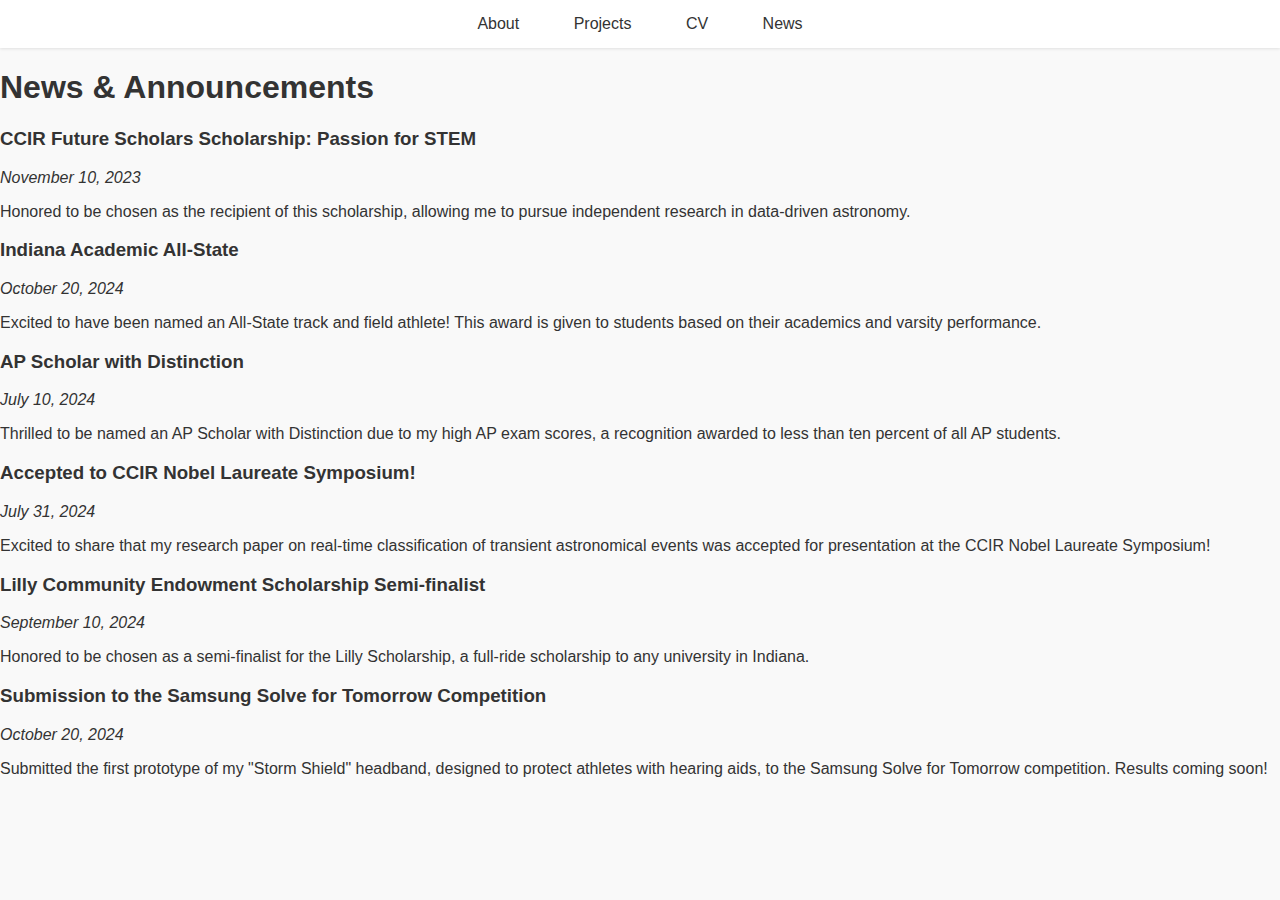
<file: index.html>
<!DOCTYPE html>
<html lang="en">
<head>
    <meta charset="UTF-8">
    <meta name="viewport" content="width=device-width, initial-scale=1.0">
    <title>News & Announcements - Dsyang</title>
    <link rel="stylesheet" href="styles.css">
</head>
<body>
    <header>
        <nav>
            <a href="index.html">About</a>
            <a href="projects.html">Projects</a>
            <a href="cv.html">CV</a>
            <a href="news.html">News</a> <!-- New link for News tab -->
        </nav>
    </header>
    <main>
        <!-- News Section -->
        <section class="news">
            <h1>News & Announcements</h1>

            <article>
                <h3>CCIR Future Scholars Scholarship: Passion for STEM</h3>
                <p><em>November 10, 2023</em></p>
                <p>Honored to be chosen as the recipient of this scholarship, allowing me to pursue independent research in data-driven astronomy.</p>
            </article>

            <article>
                <h3>Indiana Academic All-State</h3>
                <p><em>October 20, 2024</em></p>
                <p>Excited to have been named an All-State track and field athlete! This award is given to students based on their academics and varsity performance.</p>
            </article>

            <article>
                <h3>AP Scholar with Distinction</h3>
                <p><em>July 10, 2024</em></p>
                <p>Thrilled to be named an AP Scholar with Distinction due to my high AP exam scores, a recognition awarded to less than ten percent of all AP students.</p>
            </article>
            
            <article>
                <h3>Accepted to CCIR Nobel Laureate Symposium!</h3>
                <p><em>July 31, 2024</em></p>
                <p>Excited to share that my research paper on real-time classification of transient astronomical events was accepted for presentation at the CCIR Nobel Laureate Symposium!</p>
            </article>

            <article>
                <h3>Lilly Community Endowment Scholarship Semi-finalist</h3>
                <p><em>September 10, 2024</em></p>
                <p>Honored to be chosen as a semi-finalist for the Lilly Scholarship, a full-ride scholarship to any university in Indiana.</p>
            </article>

            <article>
                <h3>Submission to the Samsung Solve for Tomorrow Competition</h3>
                <p><em>October 20, 2024</em></p>
                <p>Submitted the first prototype of my "Storm Shield" headband, designed to protect athletes with hearing aids, to the Samsung Solve for Tomorrow competition. Results coming soon!</p>
            </article>
        </section>
    </main>
</body>
</html>
</file>
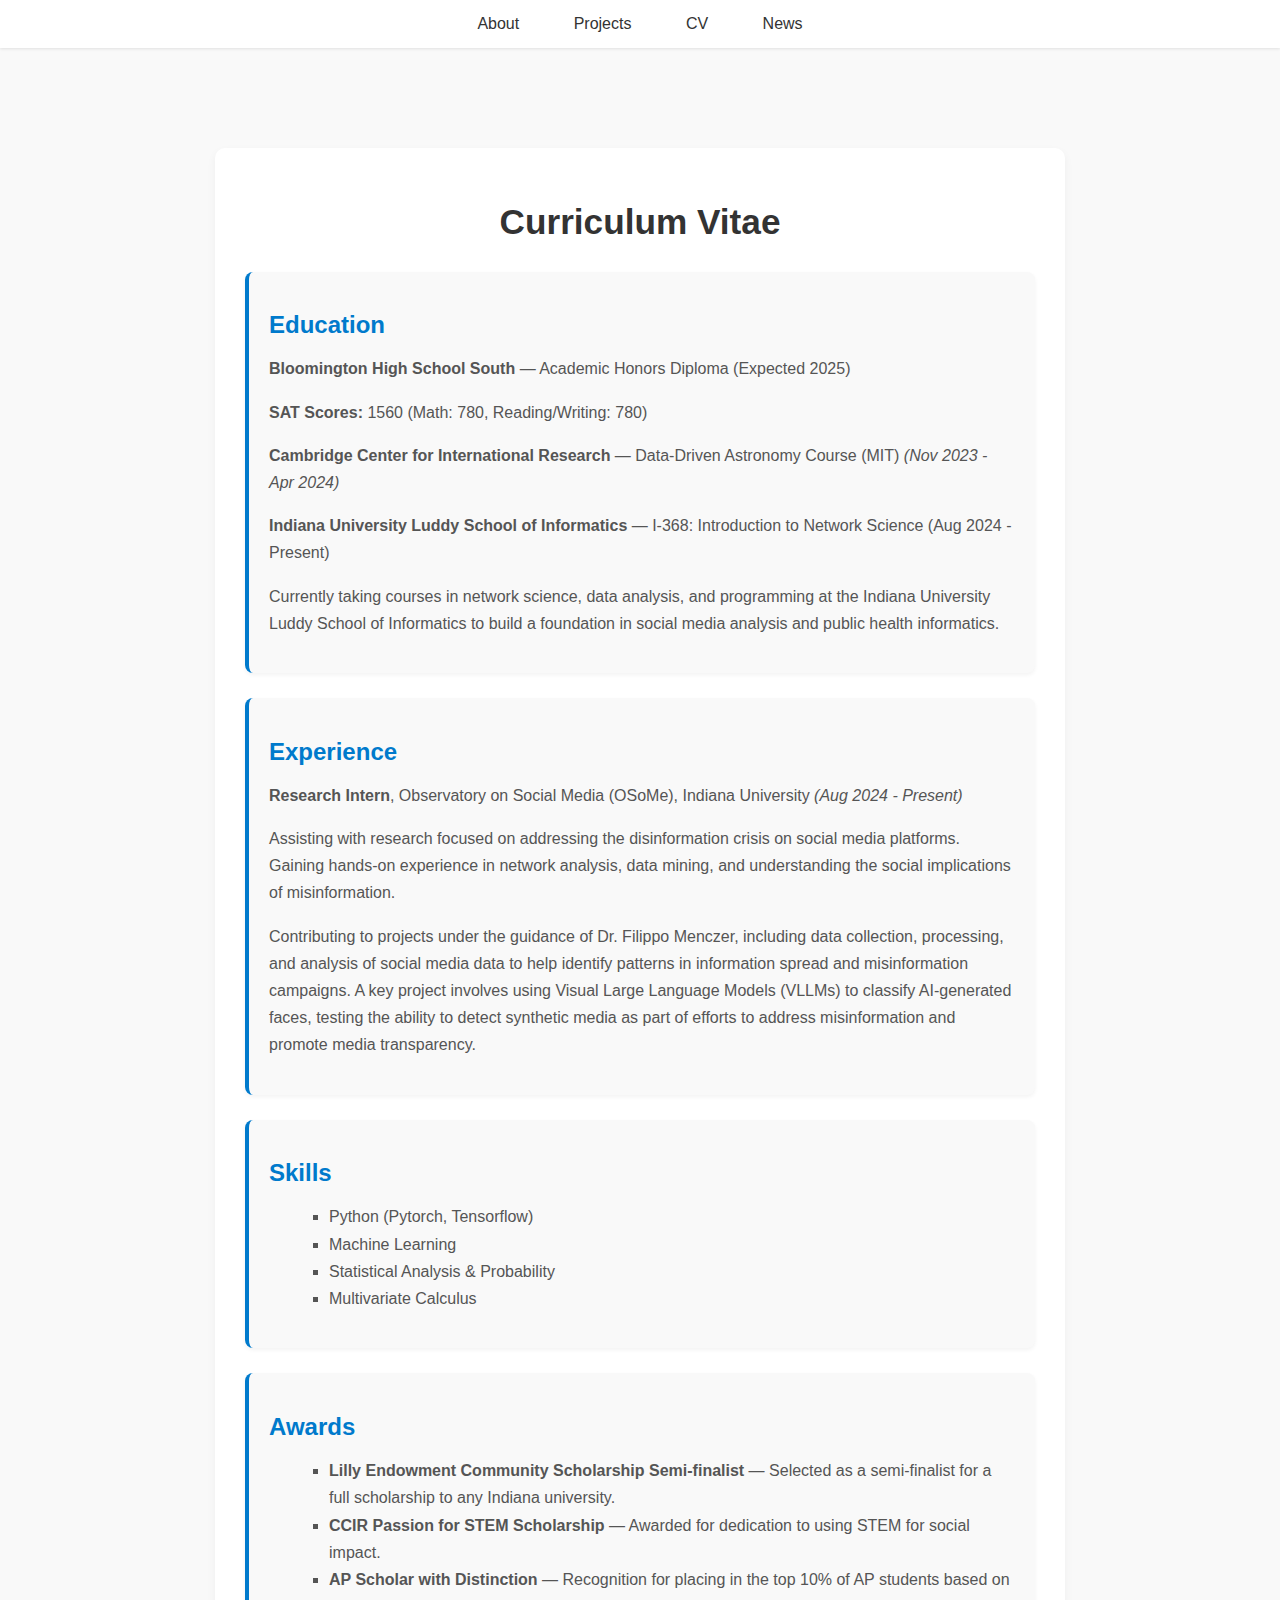
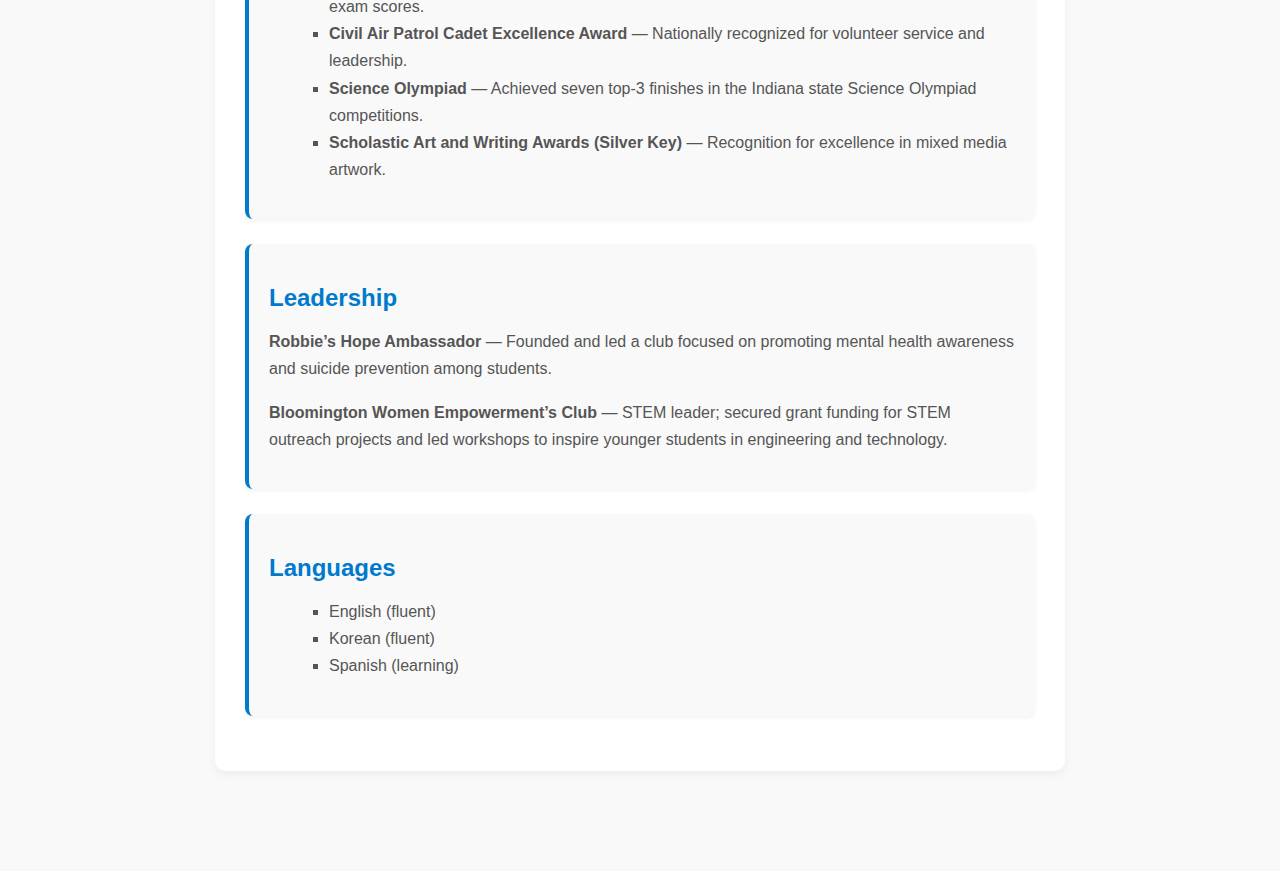
<file: cv.html>
<!DOCTYPE html>
<html lang="en">
<head>
    <meta charset="UTF-8">
    <meta name="viewport" content="width=device-width, initial-scale=1.0">
    <title>CV - Dsyang</title>
    <link rel="stylesheet" href="styles.css">
</head>
<body>
    <header>
        <nav>
            <a href="index.html">About</a>
            <a href="projects.html">Projects</a>
            <a href="cv.html">CV</a>
            <a href="news.html">News</a>
        </nav>
    </header>
    <main class="main-content">
        <section class="cv-section">
            <h1>Curriculum Vitae</h1>

            <!-- Education Section -->
            <div class="cv-item">
                <h2>Education</h2>
                <p><strong>Bloomington High School South</strong> — Academic Honors Diploma (Expected 2025)</p>
                <p><strong>SAT Scores:</strong> 1560 (Math: 780, Reading/Writing: 780)</p>
                <p><strong>Cambridge Center for International Research</strong> — Data-Driven Astronomy Course (MIT) <em>(Nov 2023 - Apr 2024)</em></p>
                <p><strong>Indiana University Luddy School of Informatics</strong> — I-368: Introduction to Network Science (Aug 2024 - Present)</p>
                <p>Currently taking courses in network science, data analysis, and programming at the Indiana University Luddy School of Informatics to build a foundation in social media analysis and public health informatics.</p>
            </div>

            <!-- Experience Section -->
            <div class="cv-item">
                <h2>Experience</h2>
                <p><strong>Research Intern</strong>, Observatory on Social Media (OSoMe), Indiana University <em>(Aug 2024 - Present)</em></p>
                <p>Assisting with research focused on addressing the disinformation crisis on social media platforms. Gaining hands-on experience in network analysis, data mining, and understanding the social implications of misinformation.</p>
                <p>Contributing to projects under the guidance of Dr. Filippo Menczer, including data collection, processing, and analysis of social media data to help identify patterns in information spread and misinformation campaigns. A key project involves using Visual Large Language Models (VLLMs) to classify AI-generated faces, testing the ability to detect synthetic media as part of efforts to address misinformation and promote media transparency.</p>
            </div>

            <!-- Skills Section -->
            <div class="cv-item">
                <h2>Skills</h2>
                <ul>
                    <li>Python (Pytorch, Tensorflow)</li>
                    <li>Machine Learning</li>
                    <li>Statistical Analysis & Probability</li>
                    <li>Multivariate Calculus</li>
                </ul>
            </div>

            <!-- Awards Section -->
            <div class="cv-item">
                <h2>Awards</h2>
                <ul>
                    <li><strong>Lilly Endowment Community Scholarship Semi-finalist</strong> — Selected as a semi-finalist for a full scholarship to any Indiana university.</li>
                    <li><strong>CCIR Passion for STEM Scholarship</strong> — Awarded for dedication to using STEM for social impact.</li>
                    <li><strong>AP Scholar with Distinction</strong> — Recognition for placing in the top 10% of AP students based on exam scores.</li>
                    <li><strong>Civil Air Patrol Cadet Excellence Award</strong> — Nationally recognized for volunteer service and leadership.</li>
                    <li><strong>Science Olympiad</strong> — Achieved seven top-3 finishes in the Indiana state Science Olympiad competitions.</li>
                    <li><strong>Scholastic Art and Writing Awards (Silver Key)</strong> — Recognition for excellence in mixed media artwork.</li>
                </ul>
            </div>

            <!-- Leadership Section -->
            <div class="cv-item">
                <h2>Leadership</h2>
                <p><strong>Robbie’s Hope Ambassador</strong> — Founded and led a club focused on promoting mental health awareness and suicide prevention among students.</p>
                <p><strong>Bloomington Women Empowerment’s Club</strong> — STEM leader; secured grant funding for STEM outreach projects and led workshops to inspire younger students in engineering and technology.</p>
            </div>

            <!-- Languages Section -->
            <div class="cv-item">
                <h2>Languages</h2>
                <ul>
                    <li>English (fluent)</li>
                    <li>Korean (fluent)</li>
                    <li>Spanish (learning)</li>
                </ul>
            </div>
        </section>
    </main>
</body>
</html>
</file>
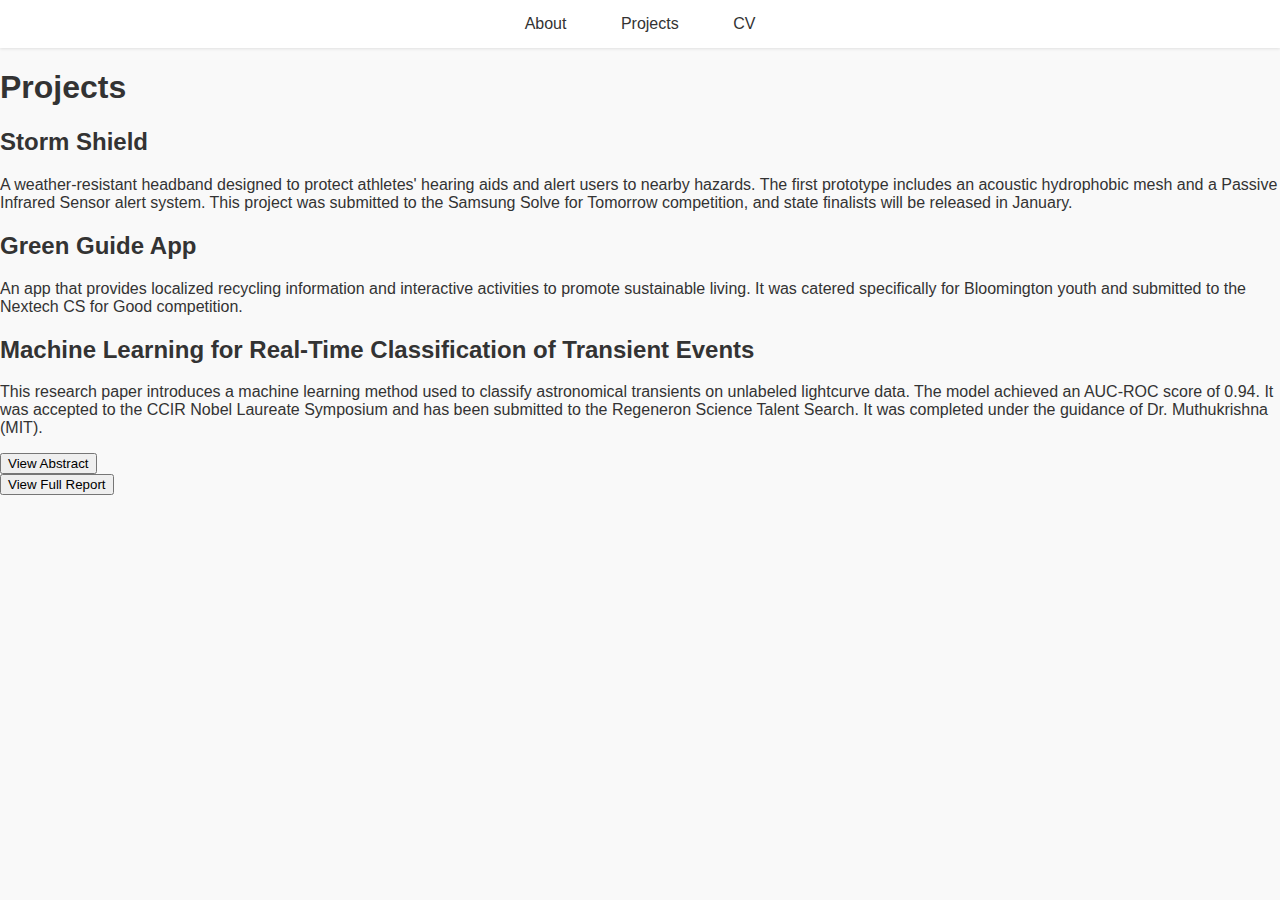
<file: projects.html>
<!DOCTYPE html>
<html lang="en">
<head>
    <meta charset="UTF-8">
    <meta name="viewport" content="width=device-width, initial-scale=1.0">
    <title>Projects - Dsyang</title>
    <link rel="stylesheet" href="styles.css">
</head>
<body>
    <header>
        <nav>
            <a href="index.html">About</a>
            <a href="projects.html">Projects</a>
            <a href="cv.html">CV</a>
        </nav>
    </header>
    <main>
        <section class="projects">
            <h1>Projects</h1>
            
            <article>
                <h2>Storm Shield</h2>
                <p>A weather-resistant headband designed to protect athletes' hearing aids and alert users to nearby hazards. The first prototype includes an acoustic hydrophobic mesh and a Passive Infrared Sensor alert system. This project was submitted to the Samsung Solve for Tomorrow competition, and state finalists will be released in January.</p>
            </article>
            
            <article>
                <h2>Green Guide App</h2>
                <p>An app that provides localized recycling information and interactive activities to promote sustainable living. It was catered specifically for Bloomington youth and submitted to the Nextech CS for Good competition.</p>
            </article>
            
            <article>
                <h2>Machine Learning for Real-Time Classification of Transient Events</h2>
                <p>This research paper introduces a machine learning method used to classify astronomical transients on unlabeled lightcurve data. The model achieved an AUC-ROC score of 0.94. It was accepted to the CCIR Nobel Laureate Symposium and has been submitted to the Regeneron Science Talent Search. It was completed under the guidance of Dr. Muthukrishna (MIT).</p>
                
                <!-- Button to toggle abstract -->
                <button onclick="toggleAbstract()">View Abstract</button>
                
                <!-- Hidden abstract section -->
                <p id="abstract" style="display: none; margin-top: 10px;">
                    The rapid advancement of astronomical survey technologies, such as the Vera C. Rubin Observatory’s Legacy Survey of Space and Time (LSST), is expected to generate millions of transient events annually, posing significant challenges in processing large volumes of unlabeled data. To address this, a deep learning model was developed, combining a Recurrent Neural Network Variational Autoencoder (RNN-VAE) for dimensionality reduction with a Gradient Boosting Classifier for real-time classification of transient events. This model efficiently classifies galactic and extragalactic transients without the need for labeled data. Using the PLAsTiCC dataset, the model achieved an AUC-ROC score of 0.94 and F-1 score of 0.89, demonstrating strong performance in distinguishing between various transient classes, including rare events. This approach offers a scalable solution for real-time astronomical surveys, enhancing both classification accuracy and resource allocation in future data-rich environments.
                </p>
                
                <!-- Button to view full report -->
                <div class="button-container">
                    <button onclick="window.open('Report- Regeneron.pdf')">View Full Report</button>
                </div>
            </article>

        </section>
    </main>

    <!-- JavaScript to toggle abstract visibility -->
    <script>
        function toggleAbstract() {
            const abstract = document.getElementById("abstract");
            if (abstract.style.display === "none") {
                abstract.style.display = "block";
            } else {
                abstract.style.display = "none";
            }
        }
    </script>
</body>
</html>
</file>
<file: styles.css>
/* General Layout */
body {
    font-family: "Helvetica Neue", Arial, sans-serif;
    background-color: #f9f9f9;
    color: #333;
    margin: 0;
    padding: 0;
}

header {
    text-align: center;
    padding: 15px 0;
    font-size: 1em;
    background-color: #ffffff;
    box-shadow: 0 1px 3px rgba(0, 0, 0, 0.1);
}

header nav a {
    color: #333;
    text-decoration: none;
    margin: 0 15px;
    padding: 10px;
    font-weight: 500;
    border-radius: 5px;
    transition: background-color 0.3s ease, color 0.3s ease;
}

header nav a:hover {
    background-color: #e0f3ff;
    color: #007acc;
}

/* Main Content Container */
.main-content {
    max-width: 850px;
    margin: 40px auto;
    padding: 20px;
}

/* CV and Projects Section Styling */
.cv-section, .projects-section {
    max-width: 850px;
    margin: 40px auto;
    padding: 30px;
    background-color: #ffffff;
    border-radius: 10px;
    box-shadow: 0 4px 10px rgba(0, 0, 0, 0.05);
}

.cv-section h1, .projects-section h1 {
    font-size: 2.2em;
    color: #333;
    text-align: center;
    font-weight: 700;
    margin-bottom: 30px;
}

/* Project and CV Item Styles */
.cv-item, .project-item {
    margin-bottom: 25px;
    padding: 20px;
    background-color: #f9f9f9;
    border-radius: 8px;
    box-shadow: 0 2px 4px rgba(0, 0, 0, 0.05);
    border-left: 4px solid #007acc;
}

.cv-item h2, .project-item h2 {
    font-size: 1.5em;
    color: #007acc;
    font-weight: 600;
    margin-bottom: 10px;
}

.cv-item p, .project-item p, .cv-item ul li {
    font-size: 1em;
    color: #555;
    line-height: 1.7;
}

/* List Styling for Skills and Awards */
.cv-item ul, .project-item ul {
    list-style-type: square;
    margin-left: 20px;
}

/* Abstract and Button Styling */
.abstract {
    font-size: 1em;
    color: #555;
    line-height: 1.7;
    margin-top: 10px;
    padding-left: 10px;
    border-left: 4px solid #ddd;
}

.toggle-button, .view-report-button {
    background-color: #007acc;
    color: #ffffff;
    border: none;
    padding: 10px 15px;
    font-size: 1em;
    border-radius: 5px;
    cursor: pointer;
    transition: background-color 0.3s;
}

.toggle-button:hover, .view-report-button:hover {
    background-color: #005fa3;
}

/* Responsive Design */
@media (max-width: 768px) {
    .cv-section, .projects-section {
        padding: 20px;
        margin: 20px;
    }

    .cv-section h1, .projects-section h1 {
        font-size: 2em;
    }

    .cv-item h2, .project-item h2 {
        font-size: 1.3em;
    }
}
</file>
